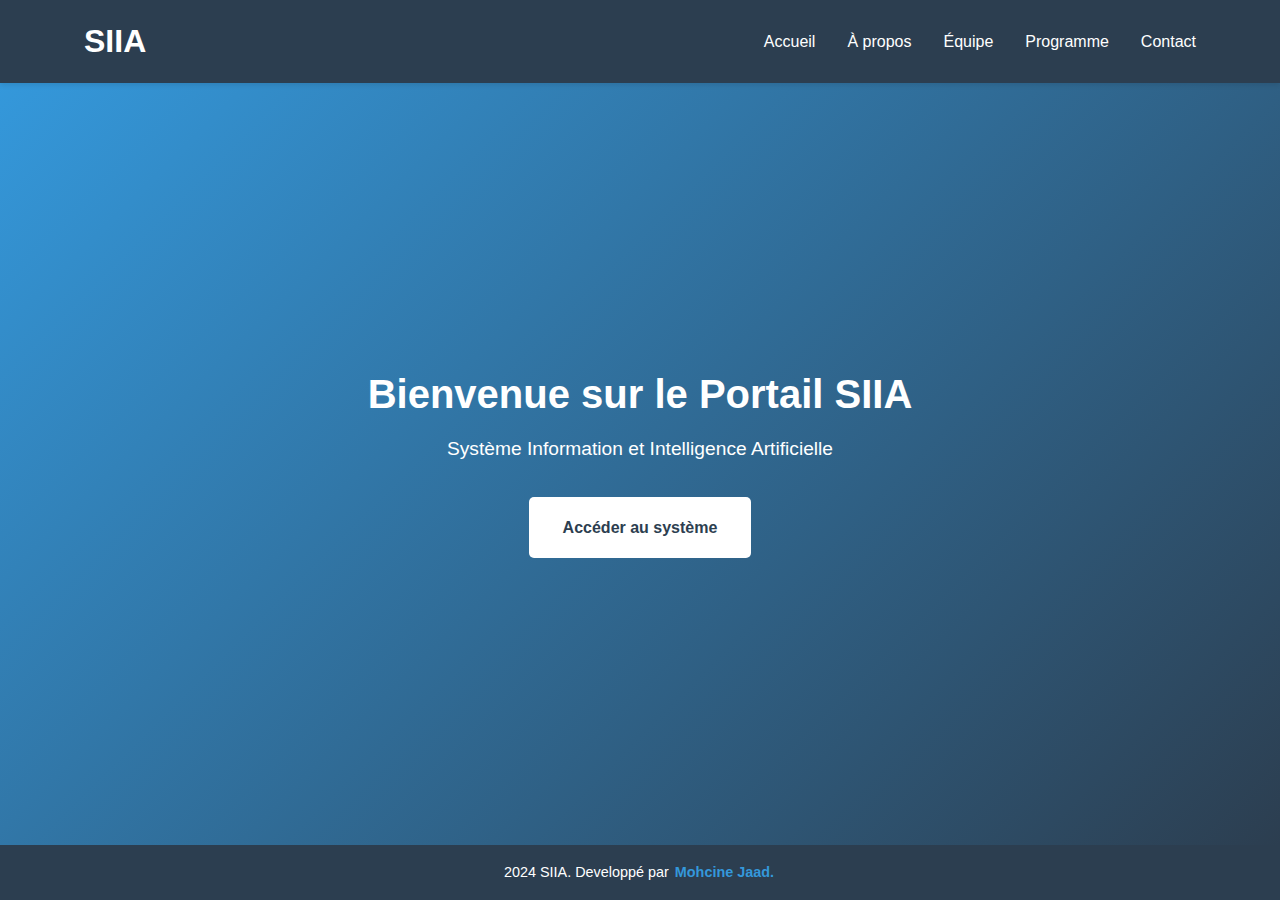
<file: index.html>
<!DOCTYPE html>
<html lang="fr">
<head>
    <meta charset="UTF-8">
    <meta name="viewport" content="width=device-width, initial-scale=1.0">
    <link rel="stylesheet" href="assets/css/style.css">
    <title>Portail SIIA</title>
</head>
<body>
    <header class="header">
        <div class="container">
            <div class="logo">
                <h1>SIIA</h1>
            </div>
            <div class="burger-menu">
                <span></span>
                <span></span>
                <span></span>
            </div>
            <nav class="nav-links">
                <ul>
                    <li><a href="index.html">Accueil</a></li>
                    <li><a href="pages/about.html">À propos</a></li>
                    <li><a href="pages/team.html">Équipe</a></li>
                    <li><a href="pages/modules.html">Programme</a></li>
                    <li><a href="pages/contact.html">Contact</a></li>
                </ul>
            </nav>
        </div>
    </header>

    <div class="welcome-section">
        <div class="container">
            <h2>Bienvenue sur le Portail SIIA</h2>
            <p>Système Information et Intelligence Artificielle</p>
            <a href="pages/modules.html" class="enter-button">Accéder au système</a>
        </div>
    </div>

    <footer class="footer">
        <div class="container">
            <p>2024 SIIA. Developpé par <a href="https://www.linkedin.com/in/mohcine-jaad/">Mohcine Jaad.</a></p>
        </div>
    </footer>

    <script src="assets/js/header.js"></script>
</body>
</html>
</file>
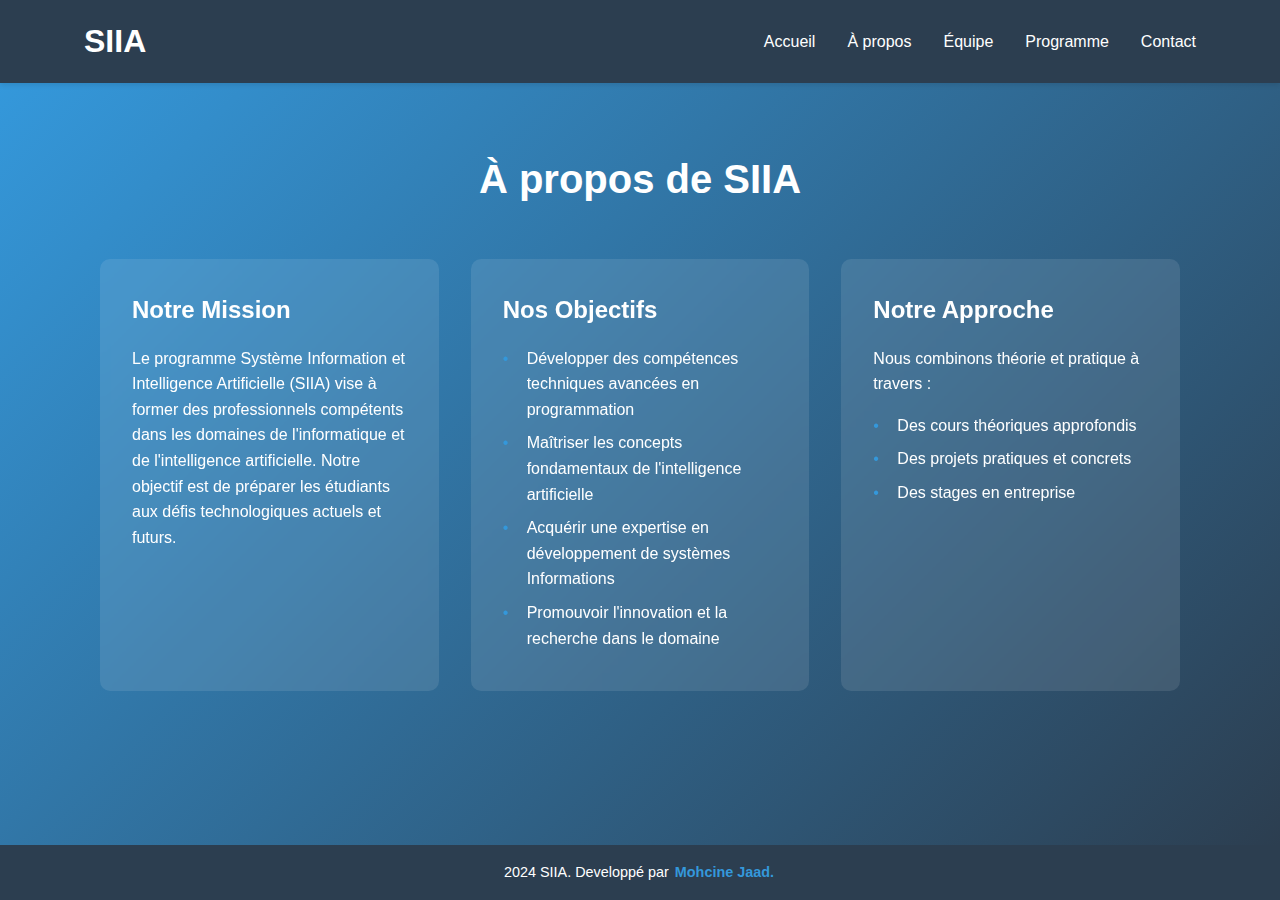
<file: pages/about.html>
<!DOCTYPE html>
<html lang="fr">
<head>
    <meta charset="UTF-8">
    <meta name="viewport" content="width=device-width, initial-scale=1.0">
    <link rel="stylesheet" href="../assets/css/style.css">
    <title>À propos - SIIA</title>
</head>
<body>
    <header class="header">
        <div class="container">
            <div class="logo">
                <h1>SIIA</h1>
            </div>
            <div class="burger-menu">
                <span></span>
                <span></span>
                <span></span>
            </div>
            <nav class="nav-links">
                <ul>
                    <li><a href="../index.html">Accueil</a></li>
                    <li><a href="about.html">À propos</a></li>
                    <li><a href="team.html">Équipe</a></li>
                    <li><a href="modules.html">Programme</a></li>
                    <li><a href="contact.html">Contact</a></li>
                </ul>
            </nav>
        </div>
    </header>

    <div class="about-section">
        <div class="container">
            <h2>À propos de SIIA</h2>
            <div class="about-content">
                <section class="about-card">
                    <h3>Notre Mission</h3>
                    <p>Le programme Système Information et Intelligence Artificielle (SIIA) vise à former des professionnels compétents dans les domaines de l'informatique et de l'intelligence artificielle. Notre objectif est de préparer les étudiants aux défis technologiques actuels et futurs.</p>
                </section>

                <section class="about-card">
                    <h3>Nos Objectifs</h3>
                    <ul>
                        <li>Développer des compétences techniques avancées en programmation</li>
                        <li>Maîtriser les concepts fondamentaux de l'intelligence artificielle</li>
                        <li>Acquérir une expertise en développement de systèmes Informations</li>
                        <li>Promouvoir l'innovation et la recherche dans le domaine</li>
                    </ul>
                </section>

                <section class="about-card">
                    <h3>Notre Approche</h3>
                    <p>Nous combinons théorie et pratique à travers :</p>
                    <ul>
                        <li>Des cours théoriques approfondis</li>
                        <li>Des projets pratiques et concrets</li>
                        <li>Des stages en entreprise</li>
                    </ul>
                </section>
            </div>
        </div>
    </div>

    <footer class="footer">
        <div class="container">
            <p>2024 SIIA. Developpé par <a href="https://www.linkedin.com/in/mohcine-jaad/">Mohcine Jaad.</a></p>
        </div>
    </footer>

    <script src="../assets/js/header.js"></script>
</body>
</html>
</file>
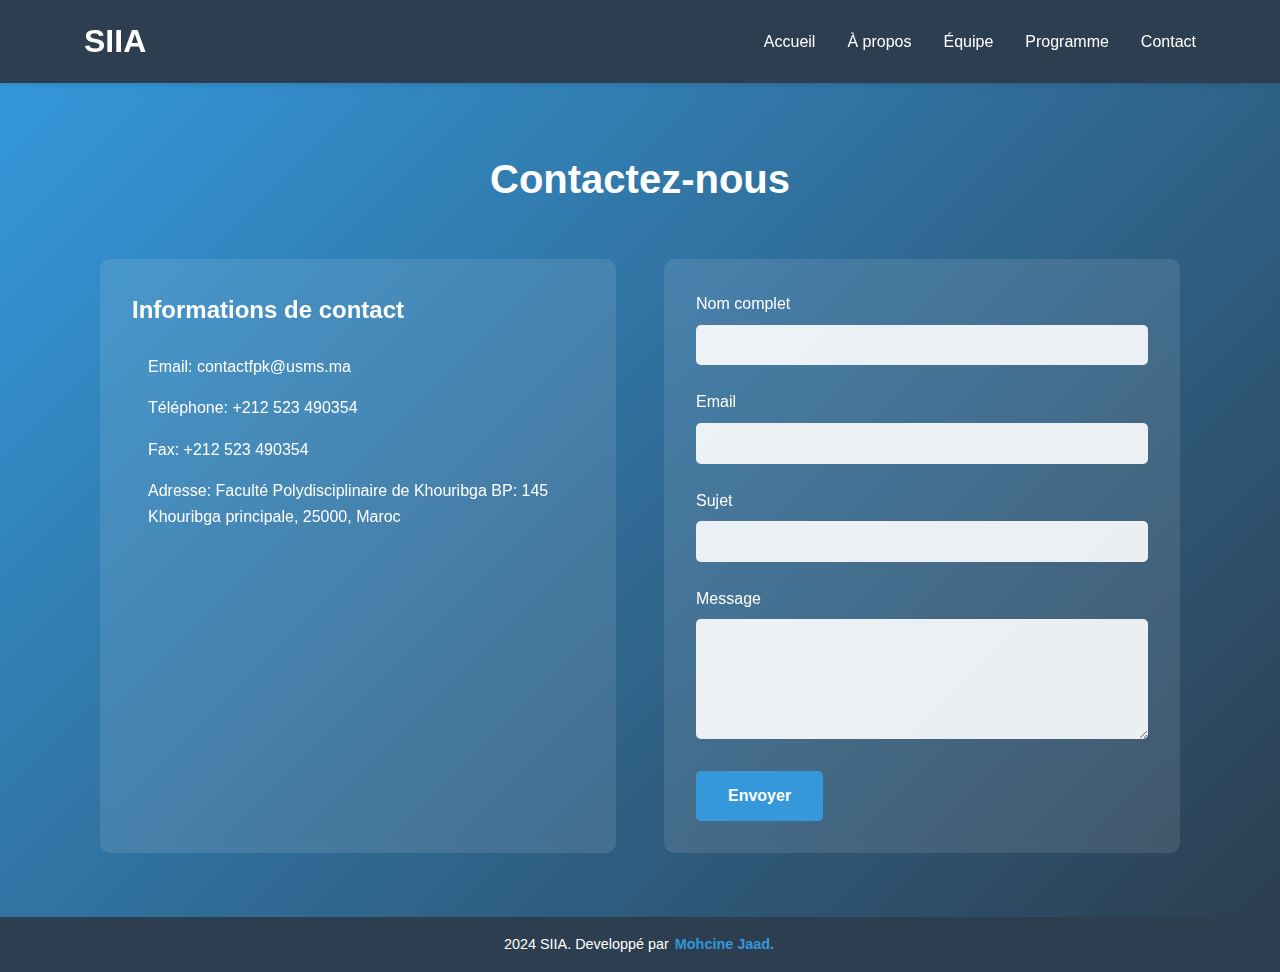
<file: pages/contact.html>
<!DOCTYPE html>
<html lang="fr">
<head>
    <meta charset="UTF-8">
    <meta name="viewport" content="width=device-width, initial-scale=1.0">
    <title>Contact - SIIA</title>
    <link rel="stylesheet" href="../assets/css/style.css">
</head>
<body>
    <header class="header">
        <div class="container">
            <div class="logo">
                <h1>SIIA</h1>
            </div>
            <div class="burger-menu">
                <span></span>
                <span></span>
                <span></span>
            </div>
            <nav class="nav-links">
                <ul>
                    <li><a href="../index.html">Accueil</a></li>
                    <li><a href="about.html">À propos</a></li>
                    <li><a href="team.html">Équipe</a></li>
                    <li><a href="modules.html">Programme</a></li>
                    <li><a href="contact.html">Contact</a></li>
                </ul>
            </nav>
        </div>
    </header>

    <section class="contact-section">
        <div class="container">
            <h2>Contactez-nous</h2>
            <div class="contact-container">
                <div class="contact-info">
                    <h3>Informations de contact</h3>
                    <div class="info-item">
                        <i class="fas fa-envelope"></i>
                        <p>Email: contactfpk@usms.ma</p>
                    </div>
                    <div class="info-item">
                        <i class="fas fa-phone"></i>
                        <p>Téléphone: +212 523 490354</p>
                    </div>
                    <div class="info-item">
                        <i class="fas fa-phone"></i>
                        <p>Fax: +212 523 490354</p>
                    </div>
                    <div class="info-item">
                        <i class="fas fa-map-marker-alt"></i>
                        <p>Adresse: Faculté Polydisciplinaire de Khouribga BP: 145 Khouribga principale, 25000, Maroc</p>
                    </div>
                </div>
                
                <form class="contact-form" action="" method="POST">
                    <div class="form-group">
                        <label for="name">Nom complet</label>
                        <input type="text" id="name" name="name" required>
                    </div>
                    <div class="form-group">
                        <label for="email">Email</label>
                        <input type="email" id="email" name="email" required>
                    </div>
                    <div class="form-group">
                        <label for="subject">Sujet</label>
                        <input type="text" id="subject" name="subject" required>
                    </div>
                    <div class="form-group">
                        <label for="message">Message</label>
                        <textarea id="message" name="message" rows="5" required></textarea>
                    </div>
                    <button type="submit" class="btn">Envoyer</button>
                </form>
            </div>
        </div>
    </section>

    <footer class="footer">
        <div class="container">
            <p>2024 SIIA. Developpé par <a href="https://www.linkedin.com/in/mohcine-jaad/">Mohcine Jaad.</a></p>
        </div>
    </footer>

    <script src="../assets/js/header.js"></script>
</body>
</html>
</file>
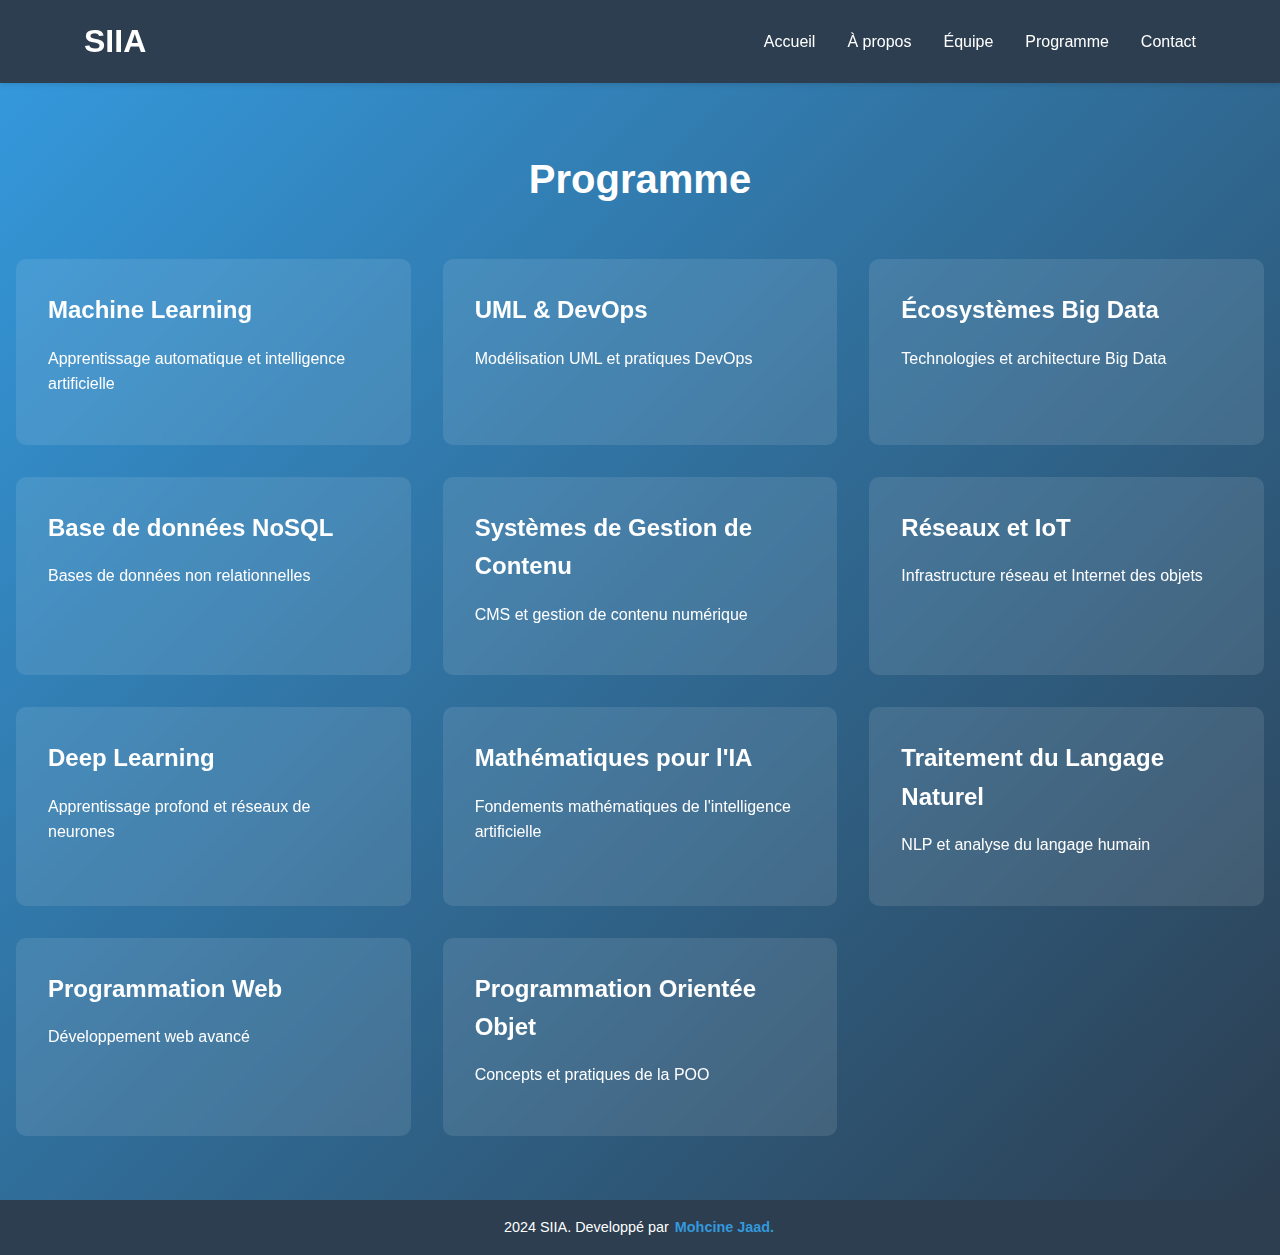
<file: pages/modules.html>
<!DOCTYPE html>
<html lang="fr">
<head>
    <meta charset="UTF-8">
    <meta name="viewport" content="width=device-width, initial-scale=1.0">
    <title>Modules - SIIA</title>
    <link rel="stylesheet" href="../assets/css/style.css">
    <link rel="stylesheet" href="https://cdnjs.cloudflare.com/ajax/libs/font-awesome/6.0.0/css/all.min.css">
</head>
<body>
    <header class="header">
        <div class="container">
            <div class="logo">
                <h1>SIIA</h1>
            </div>
            <div class="burger-menu">
                <span></span>
                <span></span>
                <span></span>
            </div>
            <nav class="nav-links">
                <ul>
                    <li><a href="../index.html">Accueil</a></li>
                    <li><a href="about.html">À propos</a></li>
                    <li><a href="team.html">Équipe</a></li>
                    <li><a href="modules.html">Programme</a></li>
                    <li><a href="contact.html">Contact</a></li>
                </ul>
            </nav>
        </div>
    </header>

    <div class="content">
        <div class="about-section">
            <h2>Programme</h2>
            <div class="about-content">
                <div class="about-card">
                    <h3>Machine Learning</h3>
                    <p>Apprentissage automatique et intelligence artificielle</p>
                </div>
                <div class="about-card">
                    <h3>UML & DevOps</h3>
                    <p>Modélisation UML et pratiques DevOps</p>
                </div>
                <div class="about-card">
                    <h3>Écosystèmes Big Data</h3>
                    <p>Technologies et architecture Big Data</p>
                </div>
                <div class="about-card">
                    <h3>Base de données NoSQL</h3>
                    <p>Bases de données non relationnelles</p>
                </div>
                <div class="about-card">
                    <h3>Systèmes de Gestion de Contenu</h3>
                    <p>CMS et gestion de contenu numérique</p>
                </div>
                <div class="about-card">
                    <h3>Réseaux et IoT</h3>
                    <p>Infrastructure réseau et Internet des objets</p>
                </div>
                <div class="about-card">
                    <h3>Deep Learning</h3>
                    <p>Apprentissage profond et réseaux de neurones</p>
                </div>
                <div class="about-card">
                    <h3>Mathématiques pour l'IA</h3>
                    <p>Fondements mathématiques de l'intelligence artificielle</p>
                </div>
                <div class="about-card">
                    <h3>Traitement du Langage Naturel</h3>
                    <p>NLP et analyse du langage humain</p>
                </div>
                <div class="about-card">
                    <h3>Programmation Web</h3>
                    <p>Développement web avancé</p>
                </div>
                <div class="about-card">
                    <h3>Programmation Orientée Objet</h3>
                    <p>Concepts et pratiques de la POO</p>
                </div>
            </div>
        </div>
    </div>

    <footer class="footer">
        <div class="container">
            <p>2024 SIIA. Developpé par <a href="https://www.linkedin.com/in/mohcine-jaad/">Mohcine Jaad.</a></p>
        </div>
    </footer>

    <script src="../assets/js/header.js"></script>
</body>
</html>
</file>
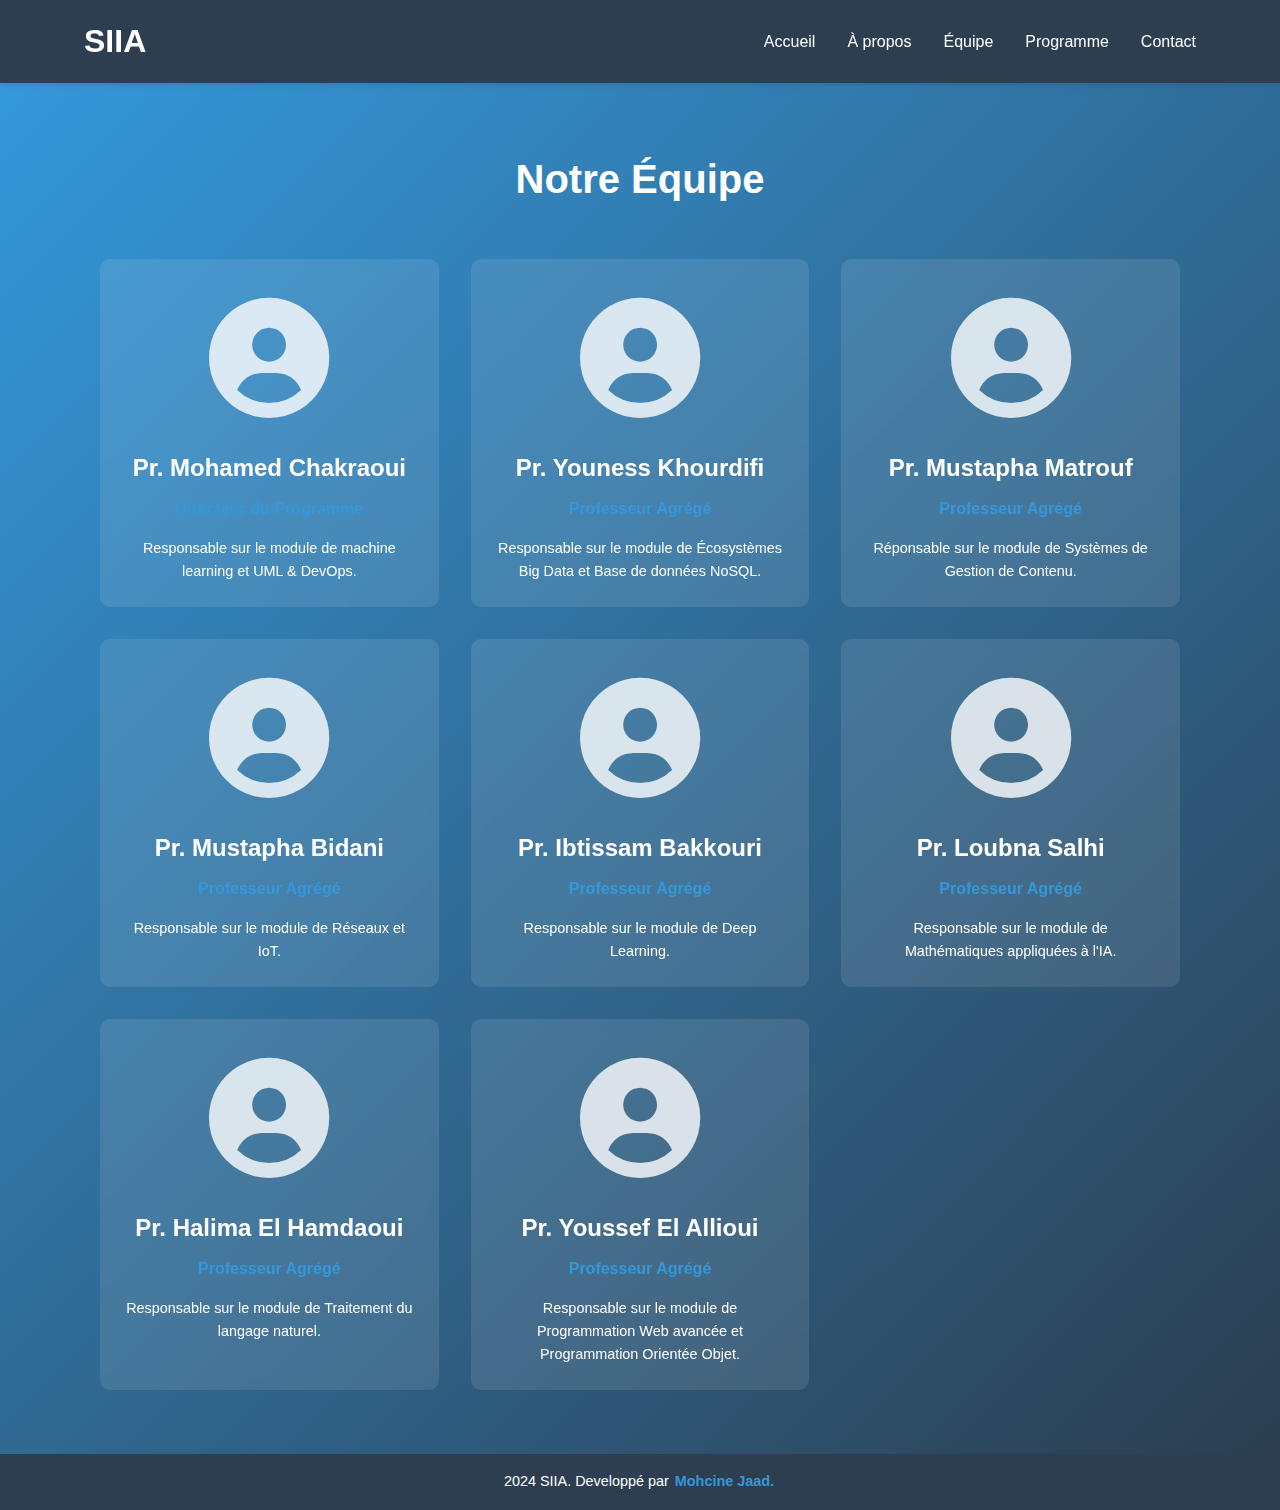
<file: pages/team.html>
<!DOCTYPE html>
<html lang="fr">
  <head>
    <meta charset="UTF-8" />
    <meta name="viewport" content="width=device-width, initial-scale=1.0" />
    <link rel="stylesheet" href="../assets/css/style.css" />
    <link rel="stylesheet" href="https://cdnjs.cloudflare.com/ajax/libs/font-awesome/6.0.0/css/all.min.css">
    <title>Équipe - SIIA</title>
  </head>
  <body>
    <header class="header">
      <div class="container">
          <div class="logo">
              <h1>SIIA</h1>
          </div>
          <div class="burger-menu">
              <span></span>
              <span></span>
              <span></span>
          </div>
          <nav class="nav-links">
              <ul>
                  <li><a href="../index.html">Accueil</a></li>
                  <li><a href="about.html">À propos</a></li>
                  <li><a href="team.html">Équipe</a></li>
                  <li><a href="modules.html">Programme</a></li>
                  <li><a href="contact.html">Contact</a></li>
              </ul>
          </nav>
      </div>
    </header>

    <div class="team-section">
      <div class="container">
        <h2>Notre Équipe</h2>
        <div class="team-content">
          <div class="team-card">
            <div class="team-image">
              <i class="fas fa-user-circle"></i>
            </div>
            <h3>Pr. Mohamed Chakraoui</h3>
            <p class="team-role">Directeur du Programme</p>
            <p class="team-description">Responsable sur le module de machine learning et UML & DevOps.</p>
          </div>

          <div class="team-card">
            <div class="team-image">
              <i class="fas fa-user-circle"></i>
            </div>
            <h3>Pr. Youness Khourdifi</h3>
            <p class="team-role">Professeur Agrégé</p>
            <p class="team-description">Responsable sur le module de Écosystèmes Big Data et Base de données NoSQL.</p>
          </div>

          <div class="team-card">
            <div class="team-image">
              <i class="fas fa-user-circle"></i>
            </div>
            <h3>Pr. Mustapha Matrouf</h3>
            <p class="team-role">Professeur Agrégé</p>
            <p class="team-description">Réponsable sur le module de Systèmes de Gestion de Contenu.</p>
          </div>

          <div class="team-card">
            <div class="team-image">
              <i class="fas fa-user-circle"></i>
            </div>
            <h3>Pr. Mustapha Bidani</h3>
            <p class="team-role">Professeur Agrégé</p>
            <p class="team-description">Responsable sur le module de Réseaux et IoT.</p>
          </div>

          <div class="team-card">
            <div class="team-image">
              <i class="fas fa-user-circle"></i>
            </div>
            <h3>Pr. Ibtissam Bakkouri</h3>
            <p class="team-role">Professeur Agrégé</p>
            <p class="team-description">Responsable sur le module de Deep Learning.</p>
          </div>

          <div class="team-card">
            <div class="team-image">
              <i class="fas fa-user-circle"></i>
            </div>
            <h3>Pr. Loubna Salhi</h3>
            <p class="team-role">Professeur Agrégé</p>
            <p class="team-description">Responsable sur le module de Mathématiques appliquées à l'IA.</p>
          </div>

          <div class="team-card">
            <div class="team-image">
              <i class="fas fa-user-circle"></i>
            </div>
            <h3>Pr. Halima El Hamdaoui</h3>
            <p class="team-role">Professeur Agrégé</p>
            <p class="team-description">Responsable sur le module de Traitement du langage naturel.</p>
          </div>

          <div class="team-card">
            <div class="team-image">
              <i class="fas fa-user-circle"></i>
            </div>
            <h3>Pr. Youssef El Allioui</h3>
            <p class="team-role">Professeur Agrégé</p>
            <p class="team-description">Responsable sur le module de Programmation Web avancée et Programmation Orientée Objet.</p>
          </div>
        </div>
      </div>
    </div>

    <footer class="footer">
      <div class="container">
        <p>2024 SIIA. Developpé par <a href="https://www.linkedin.com/in/mohcine-jaad/">Mohcine Jaad.</a></p>
      </div>
    </footer>

    <script src="../assets/js/header.js"></script>
  </body>
</html>
</file>
<file: assets/css/style.css>
/* Reset and base styles */
* {
    margin: 0;
    padding: 0;
    box-sizing: border-box;
}

body {
    font-family: 'Segoe UI', Tahoma, Geneva, Verdana, sans-serif;
    line-height: 1.6;
    min-height: 100vh;
    display: flex;
    flex-direction: column;
}

.container {
    width: 90%;
    max-width: 1200px;
    margin: 0 auto;
    padding: 0 20px;
}

/* Header */
.header {
    background-color: #2c3e50;
    padding: 1rem 0;
    box-shadow: 0 2px 5px rgba(0,0,0,0.1);
    position: sticky;
    top: 0;
    z-index: 1000;
}

.header .container {
    display: flex;
    justify-content: space-between;
    align-items: center;
}

.logo h1 {
    color: #fff;
    font-size: 2rem;
    font-weight: 700;
}

/* Navigation */
.nav-links ul {
    display: flex;
    list-style: none;
    gap: 2rem;
}

.nav-links a {
    color: #fff;
    text-decoration: none;
    font-size: 1rem;
    transition: color 0.3s ease;
    padding: 0.5rem 0;
    position: relative;
}

.nav-links a::after {
    content: '';
    position: absolute;
    width: 0;
    height: 2px;
    bottom: 0;
    left: 0;
    background-color: #3498db;
    transition: width 0.3s ease;
}

.nav-links a:hover::after {
    width: 100%;
}

.nav-links a:hover {
    color: #3498db;
}

/* Welcome Section */
.welcome-section {
    flex: 1;
    display: flex;
    align-items: center;
    justify-content: center;
    text-align: center;
    padding: 4rem 0;
    background: linear-gradient(135deg, #3498db, #2c3e50);
    color: #fff;
    min-height: calc(100vh - 140px);
}

.welcome-section h2 {
    font-size: 2.5rem;
    margin-bottom: 1rem;
    line-height: 1.2;
}

.welcome-section p {
    font-size: 1.2rem;
    margin-bottom: 2rem;
    max-width: 600px;
    margin-left: auto;
    margin-right: auto;
}

.enter-button {
    display: inline-block;
    padding: 1rem 2rem;
    background-color: #fff;
    color: #2c3e50;
    text-decoration: none;
    border-radius: 5px;
    font-weight: 600;
    transition: all 0.3s ease;
    border: 2px solid transparent;
}

.enter-button:hover {
    transform: translateY(-3px);
    box-shadow: 0 4px 15px rgba(0,0,0,0.2);
    background-color: transparent;
    color: #fff;
    border-color: #fff;
}

/* Footer */
.footer {
    background-color: #2c3e50;
    color: #fff;
    padding: 1rem 0;
    text-align: center;
}

.footer p {
    font-size: 0.9rem;
}

.footer a {
    color: #3498db;
    text-decoration: none;
    font-weight: 600;
    transition: all 0.3s ease;
    position: relative;
    padding: 0 2px;
}

.footer a::after {
    content: '';
    position: absolute;
    width: 100%;
    height: 2px;
    bottom: -2px;
    left: 0;
    background-color: #3498db;
    transform: scaleX(0);
    transform-origin: right;
    transition: transform 0.3s ease;
}

.footer a:hover {
    color: #fff;
}

.footer a:hover::after {
    transform: scaleX(1);
    transform-origin: left;
}

/* Simple Responsive Design */
@media (max-width: 768px) {
    /* Mobile layout */
    .header .container {
        flex-direction: column;
    }

    .nav-links ul {
        flex-direction: column;
        text-align: center;
        margin-top: 1rem;
    }

    .welcome-section h2 {
        font-size: 1.8rem;
    }

    .welcome-section p {
        font-size: 1rem;
    }
}

/* Content styles */
.content {
    flex: 1;
    display: flex;
    flex-direction: column;
    min-height: calc(100vh - 140px);
}

.about-section {
    flex: 1;
    padding: 4rem 0;
    background: linear-gradient(135deg, #3498db, #2c3e50);
    color: #fff;
}

.about-section h2 {
    text-align: center;
    font-size: 2.5rem;
    margin-bottom: 3rem;
}

.about-content {
    display: grid;
    grid-template-columns: repeat(auto-fit, minmax(300px, 1fr));
    gap: 2rem;
    padding: 0 1rem;
}

.about-card {
    background: rgba(255, 255, 255, 0.1);
    padding: 2rem;
    border-radius: 10px;
    backdrop-filter: blur(5px);
    transition: transform 0.3s ease;
}

.about-card:hover {
    transform: translateY(-5px);
}

.about-card h3 {
    font-size: 1.5rem;
    margin-bottom: 1rem;
    color: #fff;
}

.about-card p {
    margin-bottom: 1rem;
    line-height: 1.6;
}

.about-card ul {
    list-style-type: none;
    padding-left: 0;
}

.about-card ul li {
    margin-bottom: 0.5rem;
    padding-left: 1.5rem;
    position: relative;
}

.about-card ul li::before {
    content: "•";
    color: #3498db;
    position: absolute;
    left: 0;
}

/* Responsive Design */
@media (max-width: 768px) {
    .about-section {
        padding: 2rem 0;
    }

    .about-section h2 {
        font-size: 2rem;
        margin-bottom: 2rem;
    }

    .about-content {
        grid-template-columns: 1fr;
        padding: 0 1rem;
    }

    .about-card {
        padding: 1.5rem;
    }
}

/* Team Section */
.team-section {
    padding: 4rem 0;
    background: linear-gradient(135deg, #3498db, #2c3e50);
    color: #fff;
    min-height: calc(100vh - 140px);
}

.team-section h2 {
    text-align: center;
    font-size: 2.5rem;
    margin-bottom: 3rem;
}

.team-content {
    display: grid;
    grid-template-columns: repeat(auto-fit, minmax(250px, 1fr));
    gap: 2rem;
    padding: 0 1rem;
}

.team-card {
    background: rgba(255, 255, 255, 0.1);
    padding: 1.5rem;
    border-radius: 10px;
    text-align: center;
    backdrop-filter: blur(5px);
    transition: transform 0.3s ease;
}

.team-card:hover {
    transform: translateY(-5px);
}

.team-image {
    width: 150px;
    height: 150px;
    margin: 0 auto 1rem;
    display: flex;
    align-items: center;
    justify-content: center;
}

.team-image i {
    font-size: 120px;
    color: rgba(255, 255, 255, 0.8);
}

.team-card h3 {
    font-size: 1.5rem;
    margin-bottom: 0.5rem;
    color: #fff;
}

.team-role {
    color: #3498db;
    font-weight: 600;
    margin-bottom: 1rem;
}

.team-description {
    line-height: 1.6;
    font-size: 0.9rem;
}

/* Responsive Design */
@media (max-width: 768px) {
    .team-section {
        padding: 2rem 0;
    }

    .team-section h2 {
        font-size: 2rem;
        margin-bottom: 2rem;
    }

    .team-content {
        grid-template-columns: 1fr;
        padding: 0 1rem;
    }

    .team-card {
        padding: 1.5rem;
    }

    .team-image {
        width: 120px;
        height: 120px;
    }

    .team-image i {
        font-size: 100px;
    }
}

/* Program Section */
.program-section {
    padding: 4rem 0;
    background: linear-gradient(135deg, #3498db, #2c3e50);
    color: #fff;
    min-height: calc(100vh - 140px);
}

.program-section h2 {
    text-align: center;
    font-size: 2.5rem;
    margin-bottom: 3rem;
}

.program-container {
    display: grid;
    grid-template-columns: repeat(auto-fit, minmax(250px, 1fr));
    gap: 2rem;
    padding: 0 1rem;
}

.program-card {
    background: rgba(255, 255, 255, 0.1);
    padding: 2rem;
    border-radius: 10px;
    backdrop-filter: blur(5px);
    transition: transform 0.3s ease;
    text-align: center;
}

.program-card:hover {
    transform: translateY(-5px);
}

.program-card h3 {
    font-size: 1.5rem;
    margin-bottom: 1rem;
    color: #fff;
}

.program-card p {
    color: #fff;
    line-height: 1.6;
}

/* Responsive Design for Program */
@media (max-width: 768px) {
    .program-section {
        padding: 2rem 0;
    }

    .program-section h2 {
        font-size: 2rem;
    }

    .program-container {
        grid-template-columns: 1fr;
    }
}

/* Contact Section */
.contact-section {
    padding: 4rem 0;
    background: linear-gradient(135deg, #3498db, #2c3e50);
    color: #fff;
    min-height: calc(100vh - 140px);
}

.contact-section h2 {
    text-align: center;
    font-size: 2.5rem;
    margin-bottom: 3rem;
}

.contact-container {
    display: grid;
    grid-template-columns: 1fr 1fr;
    gap: 3rem;
    padding: 0 1rem;
}

.contact-info {
    background: rgba(255, 255, 255, 0.1);
    padding: 2rem;
    border-radius: 10px;
    backdrop-filter: blur(5px);
}

.contact-info h3 {
    font-size: 1.5rem;
    margin-bottom: 1.5rem;
    color: #fff;
}

.info-item {
    display: flex;
    align-items: center;
    margin-bottom: 1rem;
}

.info-item i {
    margin-right: 1rem;
    font-size: 1.2rem;
    color: #3498db;
}

.contact-form {
    background: rgba(255, 255, 255, 0.1);
    padding: 2rem;
    border-radius: 10px;
    backdrop-filter: blur(5px);
}

.form-group {
    margin-bottom: 1.5rem;
}

.form-group label {
    display: block;
    margin-bottom: 0.5rem;
    color: #fff;
}

.form-group input,
.form-group textarea {
    width: 100%;
    padding: 0.8rem;
    border: none;
    border-radius: 5px;
    background: rgba(255, 255, 255, 0.9);
    color: #2c3e50;
}

.form-group textarea {
    resize: vertical;
    min-height: 120px;
}

.btn {
    display: inline-block;
    padding: 1rem 2rem;
    background-color: #3498db;
    color: #fff;
    border: none;
    border-radius: 5px;
    cursor: pointer;
    font-size: 1rem;
    font-weight: 600;
    transition: all 0.3s ease;
}

.btn:hover {
    background-color: #2980b9;
    transform: translateY(-2px);
}

@media (max-width: 768px) {
    .contact-container {
        grid-template-columns: 1fr;
    }
    
    .contact-section h2 {
        font-size: 2rem;
    }
    
    .contact-info,
    .contact-form {
        padding: 1.5rem;
    }
}

/* Burger Menu */
.burger-menu {
    display: none;
    cursor: pointer;
    padding: 1rem;
}

.burger-menu span {
    display: block;
    width: 25px;
    height: 3px;
    background-color: #fff;
    margin: 5px 0;
    transition: all 0.3s ease;
}

.burger-menu.active span:nth-child(1) {
    transform: rotate(45deg);
}

.burger-menu.active span:nth-child(2) {
    opacity: 0;
}

.burger-menu.active span:nth-child(3) {
    transform: rotate(-45deg);
}

/* Mobile Navigation */
@media (max-width: 768px) {
    .burger-menu {
        display: block;
    }

    .nav-links {
        position: absolute;
        top: 100%;
        left: 0;
        width: 100%;
        background-color: #2c3e50;
        padding: 1rem 0;
        transform: translateY(-100%);
        opacity: 0;
        visibility: hidden;
        transition: all 0.3s ease;
    }

    .nav-links.active {
        transform: translateY(0);
        opacity: 1;
        visibility: visible;
    }

    .nav-links ul {
        flex-direction: column;
        text-align: center;
        gap: 1rem;
    }

    .header .container {
        position: relative;
    }
}
</file>
